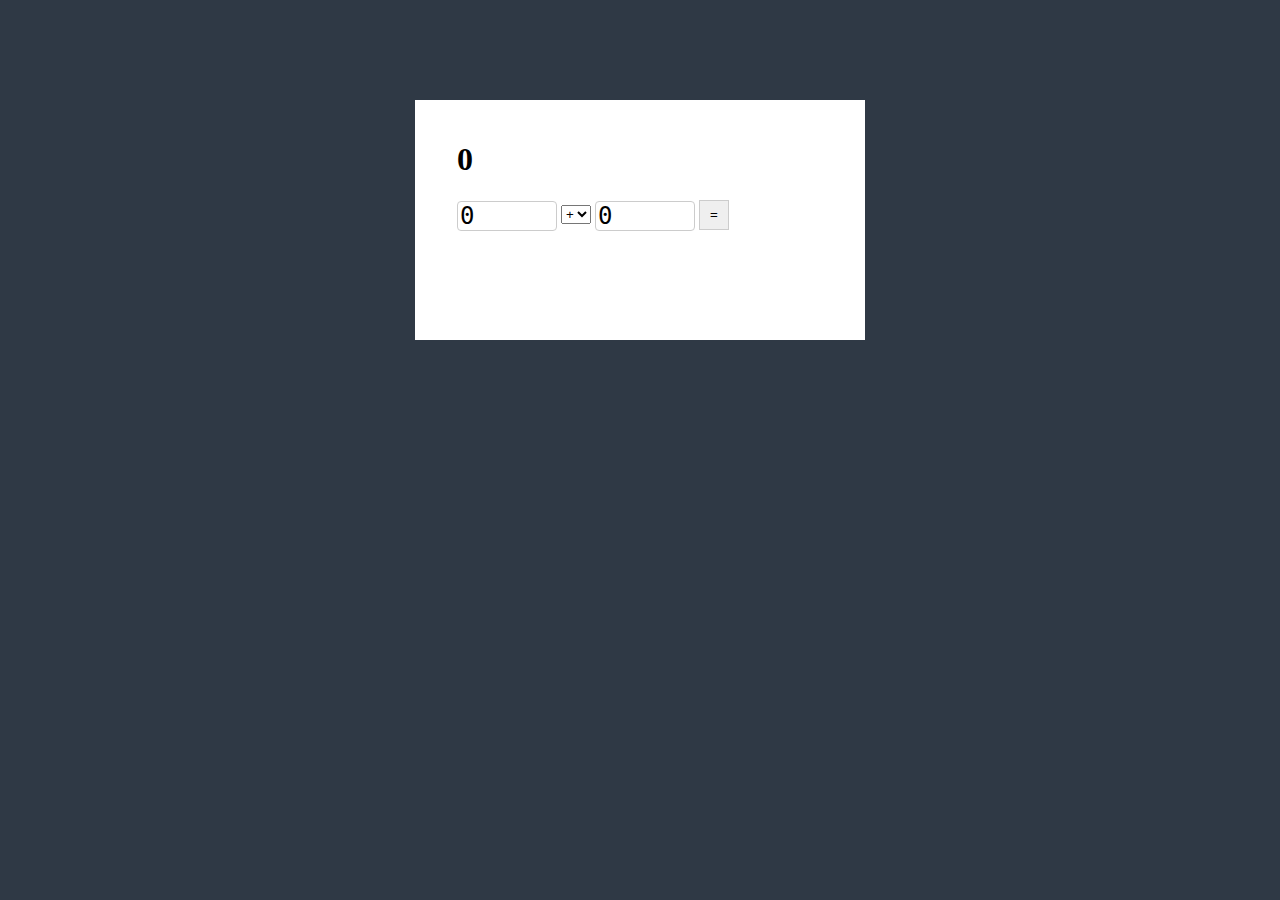
<file: arithmetic_calculator/index.html>
<!DOCTYPE html>
<html lang="en">
<head>
  <meta charset="UTF-8">
  <title>Arithmetic Calculator</title>
  <link rel="stylesheet" href="calculator.css">
  <script src="https://ajax.googleapis.com/ajax/libs/jquery/3.2.1/jquery.min.js"></script>
  <script src="calculator.js"></script>
</head>
<body>
  <main>
    <form action="" method="get">
      <fieldset>
        <h1 id="result">0</h1>
        <input id="first-number" type="number" value="0">
        <select name="operator" id="operator">
          <option>+</option>
          <option>-</option>
          <option>*</option>
          <option>/</option>
        </select>
        <input id="second-number" type="number" value="0">
        <input type="submit" value="=">
      </fieldset>
    </form>
  </main>
</body>
</html>
</file>
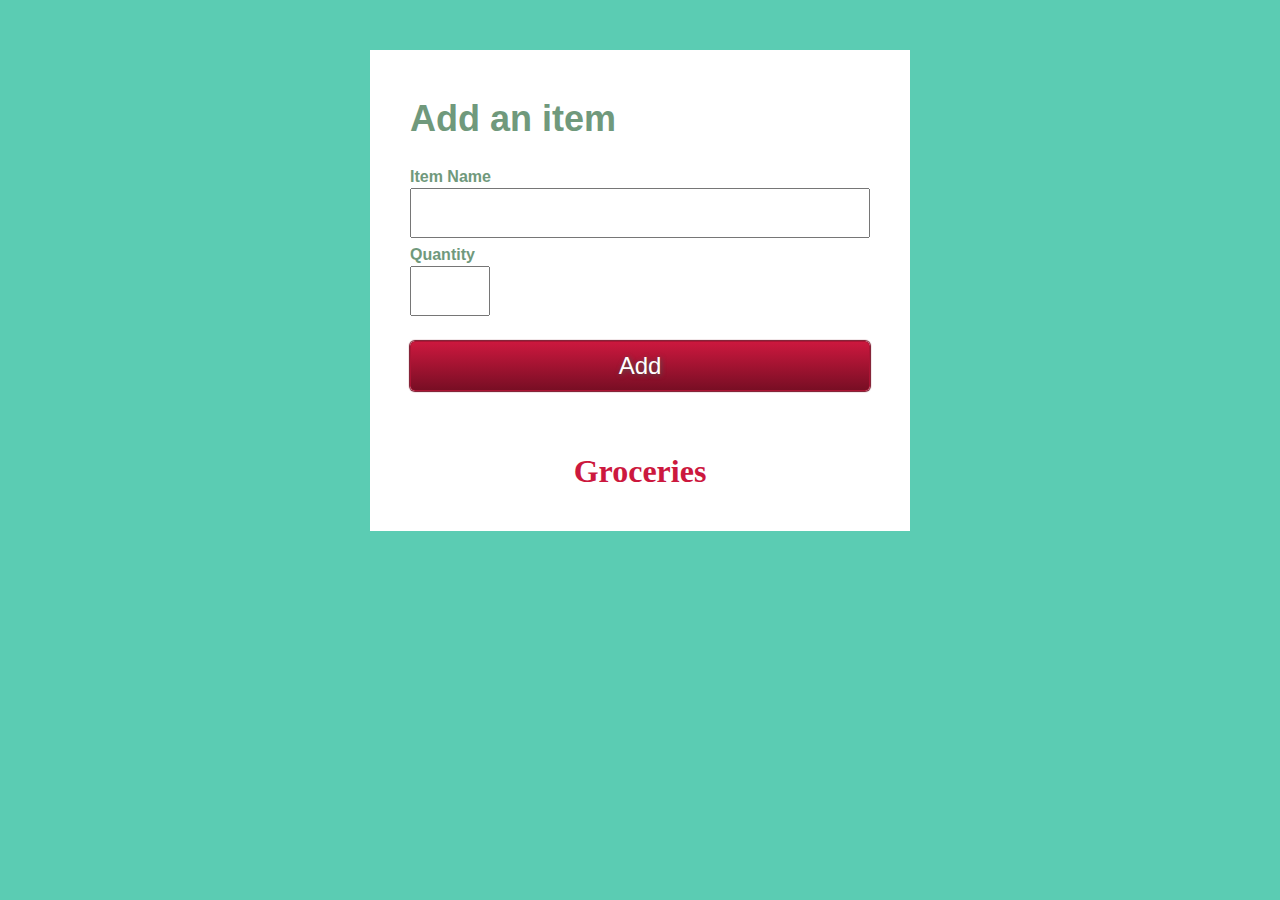
<file: grocery_list/index.html>
<!DOCTYPE html>
<html lang="en">
<head>
  <meta charset="UTF-8">
  <title>Grocery List</title>
  <link rel="stylesheet" href="grocery.css">
  <script src="https://ajax.googleapis.com/ajax/libs/jquery/3.2.1/jquery.min.js"></script>
  <script src="grocery.js"></script>
</head>
<body>
  <main>
    <form action="" method="get">
      <fieldset>
        <h2>Add an item</h2>
        <label for="item">
          Item Name
          <input type="text" id="item" name="item">
        </label>
        <label for="quantity">
          Quantity
          <input type="text" id="quantity" name="quantity">
        </label>
        <input type="submit" value="Add">
      </fieldset>
    </form>
    <h1>Groceries</h1>
    <ul id="grocery-list">
    </ul>
  </main>
</body>
</html>
</file>
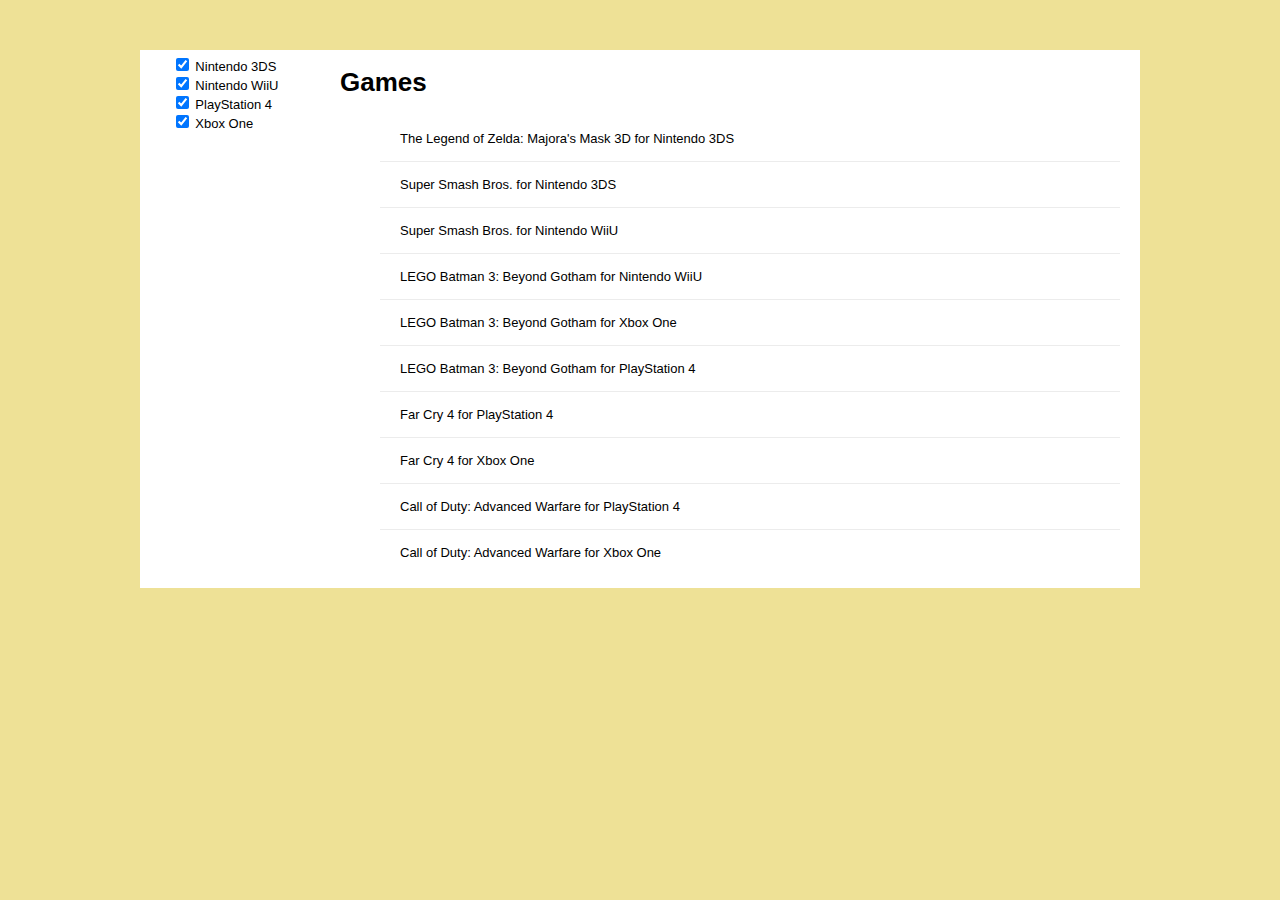
<file: search_filtering/index.html>
<!DOCTYPE html>
<html lang="en">
<head>
  <meta charset="UTF-8">
  <title>Search and filtering</title>
  <link rel="stylesheet" href="sf.css">
  <script src="https://ajax.googleapis.com/ajax/libs/jquery/3.2.1/jquery.min.js"></script>
  <script src="sf.js"></script>
</head>
<body>
  <div id="page">
    <form id="search" action="" method="get"></form>
    <main>
      <h1>Games</h1>
      <ul>
        <li data-id="1" style="list-item;">The Legend of Zelda: Majora's Mask 3D for Nintendo 3DS</li>
        <li data-id="2" style="list-item;">Super Smash Bros. for Nintendo 3DS</li>
        <li data-id="3" style="list-item;">Super Smash Bros. for Nintendo WiiU</li>
        <li data-id="4" style="list-item;">LEGO Batman 3: Beyond Gotham for Nintendo WiiU</li>
        <li data-id="5" style="list-item;">LEGO Batman 3: Beyond Gotham for Xbox One</li>
        <li data-id="6" style="list-item;">LEGO Batman 3: Beyond Gotham for PlayStation 4</li>
        <li data-id="7" style="list-item;">Far Cry 4 for PlayStation 4</li>
        <li data-id="8" style="list-item;">Far Cry 4 for Xbox One</li>
        <li data-id="9" style="list-item;">Call of Duty: Advanced Warfare for PlayStation 4</li>
        <li data-id="10" style="list-item;">Call of Duty: Advanced Warfare for Xbox One</li>
      </ul>
    </main>
    <aside>
      <form action="" method="get">
        <fieldset>
          <ul>
            <li>
              <label>
                <input type="checkbox" value="Nintendo 3DS" checked>
                  Nintendo 3DS
              </label>
            </li>
            <li>
              <label>
                <input type="checkbox" value="Nintendo WiiU" checked>
                  Nintendo WiiU
              </label>
            </li>
            <li>
              <label>
                <input type="checkbox" value="PlayStation 4" checked>
                  PlayStation 4
              </label>
            </li>
            <li>
              <label>
                <input type="checkbox" value="Xbox One" checked>
                  Xbox One
              </label>
            </li>
          </ul>
        </fieldset>
      </form>
    </aside>
  </div>
</body>
</html>
</file>
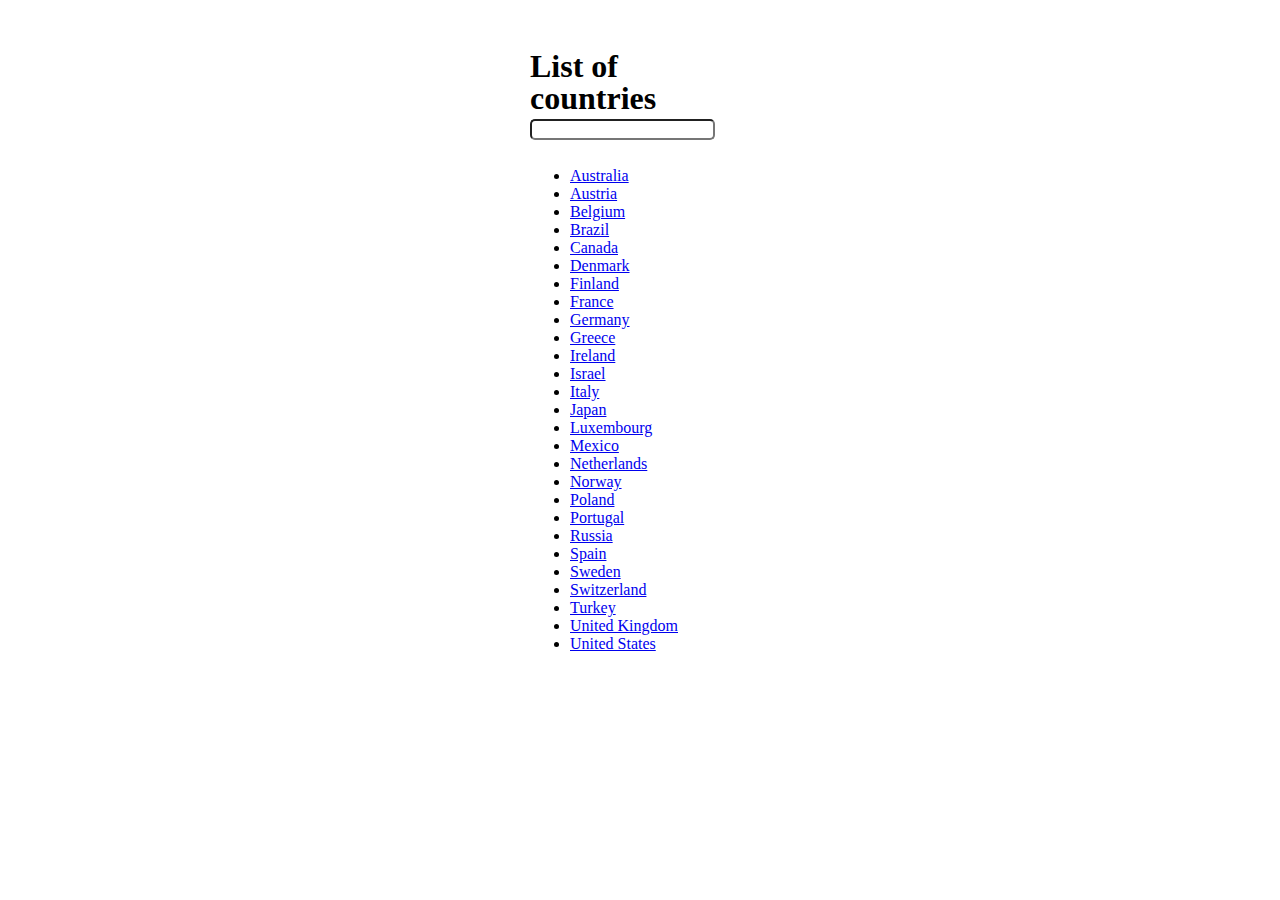
<file: search_filtering_2/index.html>
<!DOCTYPE html>
<html lang="en">
  <head>
    <meta charset="UTF-8">
    <title>Search Filtering</title>
    <link rel="stylesheet" href="sf.css">
    <script src="https://ajax.googleapis.com/ajax/libs/jquery/3.2.1/jquery.min.js"></script>
    <script src="sf.js"></script>
  </head>
  <body cz-shortcut-listen="true"> 
<div id="wrap"> 
    <h1 id="header">List of countries</h1> 
    <ul id="list">
    <li><a href="#/australia/">Australia</a></li>
    <li><a href="#/austria/">Austria</a></li>
    <li><a href="#/belgium/">Belgium</a></li>
    <li><a href="#/brazil/">Brazil</a></li>
    <li><a href="#/canada/">Canada</a></li>
    <li><a href="#/denmark/">Denmark</a></li>
    <li><a href="#/finland/">Finland</a></li>
    <li><a href="#/france/">France</a></li>
    <li><a href="#/germany/">Germany</a></li>
    <li><a href="#/greece/">Greece</a></li>
    <li><a href="#/ireland/">Ireland</a></li>
    <li><a href="#/israel/">Israel</a></li>
    <li><a href="#/italy/">Italy</a></li>
    <li><a href="#/japan/">Japan</a></li>
    <li><a href="#/luxembourg/">Luxembourg</a></li>
    <li><a href="#/mexico/">Mexico</a></li>
    <li><a href="#/netherlands/">Netherlands</a></li>
    <li><a href="#/norway/">Norway</a></li>
    <li><a href="#/poland/">Poland</a></li>
    <li><a href="#/portugal/">Portugal</a></li>
    <li><a href="#/russia/">Russia</a></li>
    <li><a href="#/spain/">Spain</a></li>
    <li><a href="#/sweden/">Sweden</a></li>
    <li><a href="#/switzerland/">Switzerland</a></li>
    <li><a href="#/turkey/">Turkey</a></li>
    <li><a href="#/united-kingdom/">United Kingdom</a></li>
    <li><a href="#/united-states/">United States</a></li>
  </ul>
</div> 

 </body>
</html>
</file>
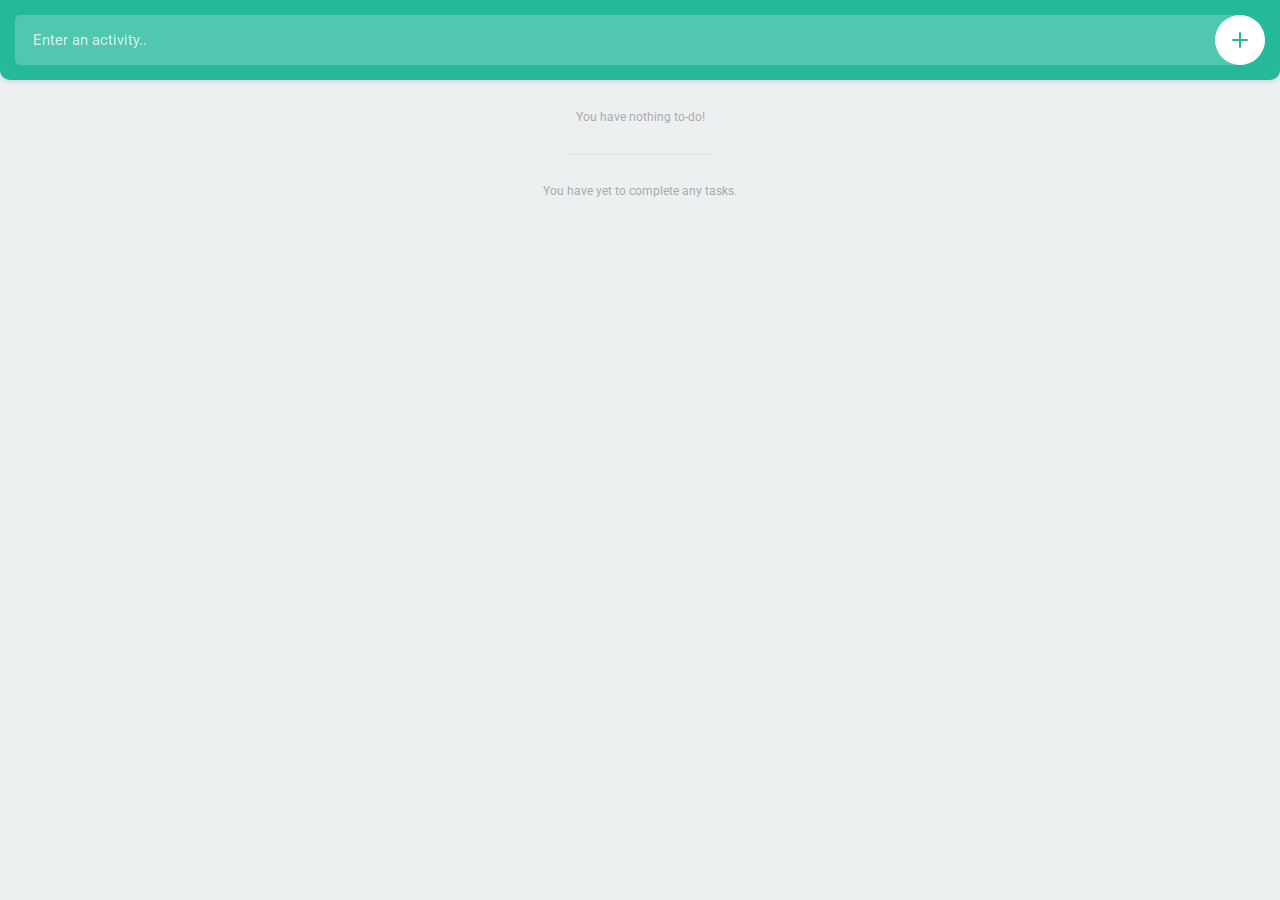
<file: todolist/index.html>
<!DOCTYPE html>
<html>
  <head>
        <!-- Content Type Meta tag -->
        <meta http-equiv="Content-Type" content="text/html; charset=UTF-8">
        
        <!--Responsive Viewport Meta tag-->
        <meta name="viewport" content="width=device-width, initial-scale=1, user-scalable=no">
        
        
    <title>Todo list app</title>
        
    <!-- Roboto font embed -->
    <link href="https://fonts.googleapis.com/css?family=Roboto:400,500,700" rel="stylesheet">

    <!-- Stylesheets -->
    <link rel="stylesheet" type="text/css" href="resources/css/reset.min.css">
    <link rel="stylesheet" type="text/css" href="resources/css/style.css">
  </head>
  <body>

    <header>
      <input type="text" placeholder="Enter an activity.." id="item">
      <button id="add">
        <svg version="1.1" id="Layer_1" xmlns="http://www.w3.org/2000/svg" xmlns:xlink="http://www.w3.org/1999/xlink" x="0px" y="0px" viewBox="0 0 16 16" style="enable-background:new 0 0 16 16;" xml:space="preserve">
          <g>
            <g>
              <path class="fill" d="M16,8c0,0.5-0.5,1-1,1H9v6c0,0.5-0.5,1-1,1s-1-0.5-1-1V9H1C0.5,9,0,8.5,0,8s0.5-1,1-1h6V1c0-0.5,0.5-1,1-1
                s1,0.5,1,1v6h6C15.5,7,16,7.5,16,8z"/>
            </g>
          </g>
        </svg>
      </button>
    </header>
    <div class="container">
      <!-- Uncompleted tasks -->
      <ul class="todo" id="todo"></ul>

      <!-- Completed tasks -->
      <ul class="todo" id="completed"></ul>
    </div>

    <!-- JavaScripts -->
    <script src="resources/js/main.js"></script>
  </body>
</html>
</file>
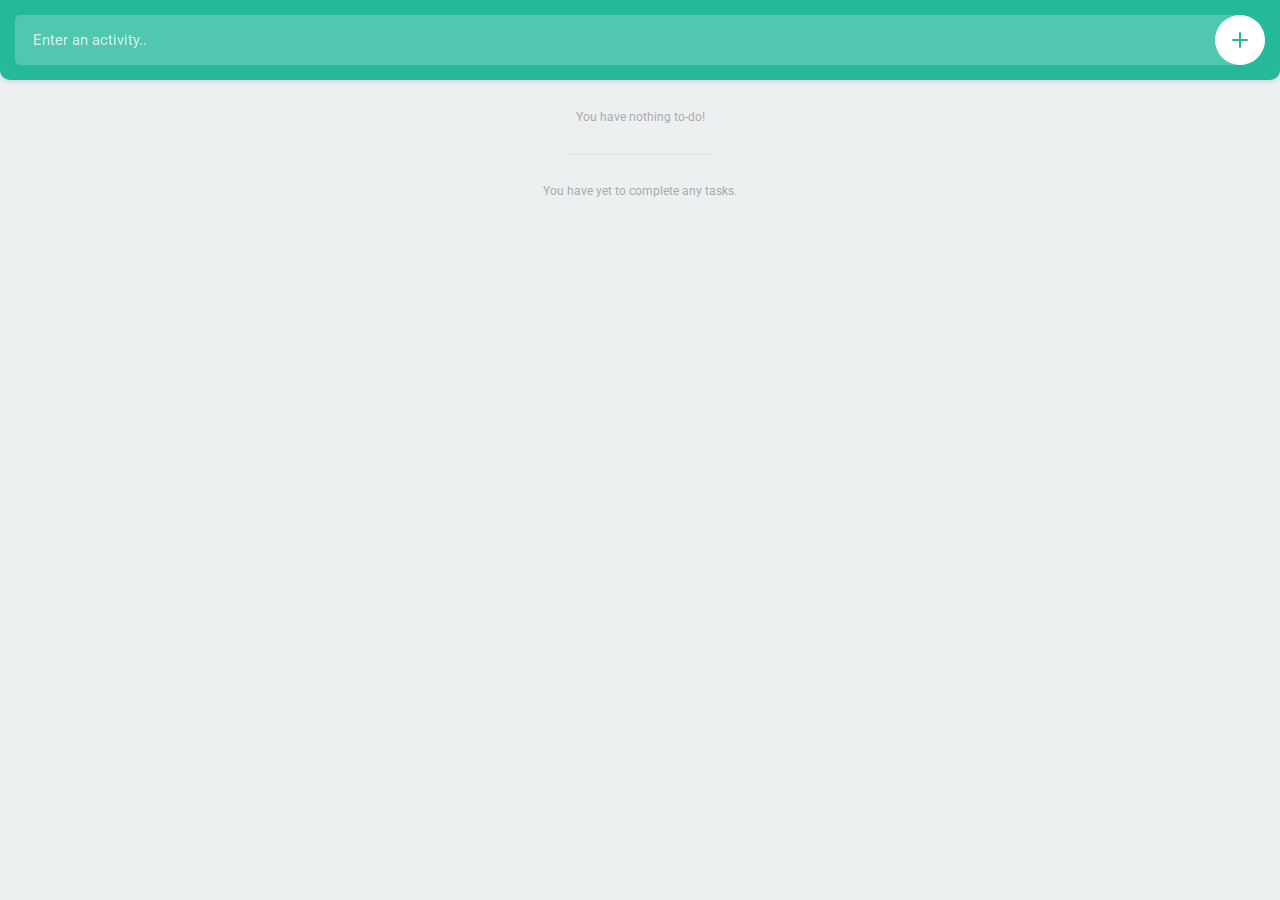
<file: todolist_jquery/index.html>
<!DOCTYPE html>
<html>
  <head>
        <!-- Content Type Meta tag -->
        <meta http-equiv="Content-Type" content="text/html; charset=UTF-8">
        
        <!--Responsive Viewport Meta tag-->
        <meta name="viewport" content="width=device-width, initial-scale=1, user-scalable=no">
        
        
    <title>Todo list app</title>
        
    <!-- Roboto font embed -->
    <link href="https://fonts.googleapis.com/css?family=Roboto:400,500,700" rel="stylesheet">

    <!-- Stylesheets -->
    <link rel="stylesheet" type="text/css" href="resources/css/reset.min.css">
    <link rel="stylesheet" type="text/css" href="resources/css/style.css">
    <script src="https://ajax.googleapis.com/ajax/libs/jquery/3.2.1/jquery.min.js"></script>
  </head>
  <body>

    <header>
      <input type="text" placeholder="Enter an activity.." id="item">
      <button id="add">
        <svg version="1.1" id="Layer_1" xmlns="http://www.w3.org/2000/svg" xmlns:xlink="http://www.w3.org/1999/xlink" x="0px" y="0px" viewBox="0 0 16 16" style="enable-background:new 0 0 16 16;" xml:space="preserve">
          <g>
            <g>
              <path class="fill" d="M16,8c0,0.5-0.5,1-1,1H9v6c0,0.5-0.5,1-1,1s-1-0.5-1-1V9H1C0.5,9,0,8.5,0,8s0.5-1,1-1h6V1c0-0.5,0.5-1,1-1
                s1,0.5,1,1v6h6C15.5,7,16,7.5,16,8z"/>
            </g>
          </g>
        </svg>
      </button>
    </header>
    <div class="container">
      <!-- Uncompleted tasks -->
      <ul class="todo" id="todo"></ul>

      <!-- Completed tasks -->
      <ul class="todo" id="completed"></ul>
    </div>

    <!-- JavaScripts -->
    <script src="resources/js/main.js"></script>
  </body>
</html>
</file>
<file: arithmetic_calculator/calculator.css>
body {
  background: #2F3945;
}

main {
  display: block;
  max-width: 450px;
  padding: 20px;
  margin: 100px auto;
  background: #fff;
  box-sizing: border-box;
}

fieldset {
  border: none;
  height: 200px;
  padding: 0 20px 0 20px;
  box-sizing: border-box;
}

input[type="number"] {
  width: 100px;
  height: 30px;
  font: normal 24px monospace;
  vertical-align: middle;
  box-sizing: border-box;
  border: 1px solid #cccccc;
  border-radius: 4px;
}

input[type="submit"] {
  hover: ;
  width: 30px;
  height: 30px;
  border: 1px solid #cccccc;
  border-radius; 4px
  background: linear-gradient(to bottom, #f0f0f0 0%, #d5d5d5 100%)
}

input[type="submit"]:hover {
  cursor: pointer;
}
</file>
<file: grocery_list/grocery.css>
body {
  background: #5BCCB3;
}

main {
  max-width: 500px;
  padding: 20px;
  margin: 50px auto 0 auto;
  background: #fff;
}

form {
  color: #70997C;
  font: normal 24px Helvetica, Arial, sans-serif;
}

fieldset {
  border: none;
}

h2 {
  padding: 20px 0;
  margin: 0;
}

label {
  font-size: 16px;
  font-weight: bold;
}

input {
  display: block;
}


input[type="text"] {
  padding: 10px;
  height: 50px;
  box-sizing: border-box;
  width: 80px;
}

input#item {
  width: 100%;
}

input[type="submit"] {
  font-size: 24px;
  text-shadow: 1px 1px 5px rgba(80, 80, 80, 80);
  box-shadow: 0 0 1px 1px #780e24;
  background: linear-gradient(to bottom, #CC183E 0%, #780E24 100%);
  border: 1px solid #AC1434;
  border-radius: 5px;
  color: #fff;
  margin: 25px 0;
  width: 100%;
  height: 50px;
}

h1 {
  text-align: center;
  color: #CC183E;
  -webkit-margin-before: 0.67em;
  -webkit-margin-after: 0.67em;
  -webkit-margin-start: 0px;
  -webkit-margin-end: 0px;
  font-weight: bold;
}

li {
  padding: 10px;
}

li + li {
  border-top: 1px solid #ececec;
}
</file>
<file: search_filtering/sf.css>
body {
  font: normal 13px Helvetica, Arial, sans-serif;
  background: #EEE196;
}
#page {
  max-width: 1000px;
  /*height: 500px;*/
  margin: 50px auto;
  background: #fff;
  overflow: hidden;
}

main {
  float: right;
  width: 80%;
  clear: both;
}

main ul {
  padding-right: 20px;
}


main li {
 padding: 15px 20px;  
}

main li:hover {
  background: #99F099;
}

main li + li {
  border-top: 1px solid #ececec;
}

aside {
  padding: 0 20px;
  overflow: hidden;
}

fieldset {
  border: none;
}

fieldset ul {
  padding: 0;
  margin: 0;
}

li {
  list-style: none;
}
</file>
<file: search_filtering_2/sf.css>
body {
      background:#fff
      font-size:13px;
    }
    #wrap {
      position:relative;
      width:220px;
      margin:50px auto 0;
    }
    #header{position:relative;line-height:1em;}
    .filterform {
      width:220px;
      font-size:12px;
      display:block;
    }
    .filterform input {
      -moz-border-radius:5px;
      border-radius:5px;
      -webkit-border-radius:5px;
    }
</file>
<file: todolist/resources/css/style.css>
@charset "UTF-8";

body {
  background: #edf0f1;
  padding: 80px 0 0 0;
}

body, input, button {
  font-family: 'Roboto', sans-serif;
}

.noFill {
  fill: none;
}

header {
  width: 100%;
  height: 80px;

  position: fixed;
  padding: 15px;
  top: 0;
  left: 0;
  z-index: 5;

  background: #25b99a;
  box-shadow: 0px 2px 4px rgba(44, 62, 80, 0.15);
  border-bottom-right-radius: 10px;
  border-bottom-left-radius: 10px;
}

header input {
  width: 100%;
  height: 50px;
  float: left;
  color: #fff;
  font-size: 15px;
  font-weight: 400;
  text-indent: 18px;
  padding: 0 60px 0 0;
  background: rgba(255, 255, 255, 0.2);
  border-radius: 5px 25px 25px 5px;
  border: 0px;
  box-shadow: none;
  outline: none;

  -webkit-appearance: none;
  -moz-appearance: none;
}

header input::-webkit-input-placeholder {
  color: rgba(255, 255, 255, 0.75);
}

header input:-moz-input-placeholder {
  color: rgba(255, 255, 255, 0.75);
}

header input::-moz-input-placeholder {
  color: rgba(255, 255, 255, 0.75);
}

header input:-ms-input-placeholder {
  color: rgba(255, 255, 255, 0.75);
}

header button {
  width: 50px;
  height: 50px;

  position:absolute;
  top:15px;
  right:15px;
  z-index:2;

  border-radius: 25px;
  background: #fff;
  border: 0px;
  box-shadow: none;
  outline: none;
  cursor: pointer;

  -webkit-appearance: none;
  -moz-appearance: none;
}

header button svg {
  width: 16px;
  height: 16px;

  position: absolute;
  top: 50%;
  left: 50%;

  margin: -8px 0 0 -8px;
}

header button svg .fill {
  fill: #25b99a;
}

.container {
  width: 100%;
  float: left;
  padding: 15px;
}

ul.todo {
  width: 100%;
  float: left;
}

ul.todo li {
  width: 100%;
  min-height: 50px;
  float: left;
  font-size: 14px;
  font-weight: 500;
  color: #444;
  line-height: 22px;

  background: #fff;
  border-radius: 5px;
  position: relative;
  box-shadow: 0px 1px 2px rgba(44, 62, 80, 0.10);
  margin: 0 0 10px 0;
  padding: 14px 100px 14px 14px;
  word-break: break-word;
}

ul.todo li:last-of-type {
  margin: 0;
}

ul.todo li .buttons {
  width: 100px;
  height: 50px;

  position: absolute;
  top: 0;
  right: 0;
}

ul.todo li .buttons button {
  width: 50px;
  height: 50px;
  float: left;
  background: none;
  position: relative;
  border: 0px;
  box-shadow: none;
  outline: none;
  cursor: pointer;

  -webkit-appearance: none;
  -moz-appearance: none;
}

ul.todo li .buttons button:last-of-type:before {
  content: '';
  width: 1px;
  height: 30px;
  background: #edf0f1;

  position: absolute;
  top: 10px;
  left: 0;
}

ul.todo li .buttons button svg {
  width: 22px;
  height: 22px;

  position: absolute;
  top: 50%;
  left: 50%;

  margin: -11px 0 0 -11px;
}

ul.todo li .buttons button.complete svg {
  border-radius: 11px;
  border: 1.5px solid #25b99a;

  transition: background 0.2s ease;
}

ul.todo#completed li .buttons button.complete svg {
  background: #25b99a;
  border: 0px;
}

ul.todo:not(#completed) li .buttons button.complete:hover svg {
  background: rgba(37, 185, 154, 0.75);
}

ul.todo:not(#completed) li .buttons button.complete:hover svg .fill {
  fill: #fff;
}

ul.todo#completed li .buttons button.complete svg .fill {
  fill: #fff;
}

ul.todo li .buttons button svg .fill {
  transition: fill 0.2s ease;
}

ul.todo li .buttons button.remove svg .fill {
  fill: #c0cecb;
}

ul.todo li .buttons button.remove:hover svg .fill {
  fill: #e85656;
}

ul.todo li .buttons button.complete svg .fill {
  fill: #25b99a;
}

ul.todo#completed {
  position: relative;
  padding: 60px 0 0 0;
}

ul.todo#completed:before {
  content: '';
  width: 150px;
  height: 1px;
  background: #d8e5e0;

  position: absolute;
  top: 30px;
  left: 50%;

  margin: 0 0 0 -75px;
}

ul.todo#todo:empty:after {
  content: 'You have nothing to-do!';
  margin: 15px 0 0 0;
}

ul.todo#completed:empty:after {
  content: 'You have yet to complete any tasks.';
}

ul.todo#todo:after,
ul.todo#completed:after {
  width: 100%;
  display: block;
  text-align: center;
  font-size: 12px;
  color: #aaa;
}
</file>
<file: todolist_jquery/resources/css/style.css>
@charset "UTF-8";

body {
  background: #edf0f1;
  padding: 80px 0 0 0;
}

body, input, button {
  font-family: 'Roboto', sans-serif;
}

.noFill {
  fill: none;
}

header {
  width: 100%;
  height: 80px;

  position: fixed;
  padding: 15px;
  top: 0;
  left: 0;
  z-index: 5;

  background: #25b99a;
  box-shadow: 0px 2px 4px rgba(44, 62, 80, 0.15);
  border-bottom-right-radius: 10px;
  border-bottom-left-radius: 10px;
}

header input {
  width: 100%;
  height: 50px;
  float: left;
  color: #fff;
  font-size: 15px;
  font-weight: 400;
  text-indent: 18px;
  padding: 0 60px 0 0;
  background: rgba(255, 255, 255, 0.2);
  border-radius: 5px 25px 25px 5px;
  border: 0px;
  box-shadow: none;
  outline: none;

  -webkit-appearance: none;
  -moz-appearance: none;
}

header input::-webkit-input-placeholder {
  color: rgba(255, 255, 255, 0.75);
}

header input:-moz-input-placeholder {
  color: rgba(255, 255, 255, 0.75);
}

header input::-moz-input-placeholder {
  color: rgba(255, 255, 255, 0.75);
}

header input:-ms-input-placeholder {
  color: rgba(255, 255, 255, 0.75);
}

header button {
  width: 50px;
  height: 50px;

  position:absolute;
  top:15px;
  right:15px;
  z-index:2;

  border-radius: 25px;
  background: #fff;
  border: 0px;
  box-shadow: none;
  outline: none;
  cursor: pointer;

  -webkit-appearance: none;
  -moz-appearance: none;
}

header button svg {
  width: 16px;
  height: 16px;

  position: absolute;
  top: 50%;
  left: 50%;

  margin: -8px 0 0 -8px;
}

header button svg .fill {
  fill: #25b99a;
}

.container {
  width: 100%;
  float: left;
  padding: 15px;
}

ul.todo {
  width: 100%;
  float: left;
}

ul.todo li {
  width: 100%;
  min-height: 50px;
  float: left;
  font-size: 14px;
  font-weight: 500;
  color: #444;
  line-height: 22px;

  background: #fff;
  border-radius: 5px;
  position: relative;
  box-shadow: 0px 1px 2px rgba(44, 62, 80, 0.10);
  margin: 0 0 10px 0;
  padding: 14px 100px 14px 14px;
  word-break: break-word;
}

ul.todo li:last-of-type {
  margin: 0;
}

ul.todo li .buttons {
  width: 100px;
  height: 50px;

  position: absolute;
  top: 0;
  right: 0;
}

ul.todo li .buttons button {
  width: 50px;
  height: 50px;
  float: left;
  background: none;
  position: relative;
  border: 0px;
  box-shadow: none;
  outline: none;
  cursor: pointer;

  -webkit-appearance: none;
  -moz-appearance: none;
}

ul.todo li .buttons button:last-of-type:before {
  content: '';
  width: 1px;
  height: 30px;
  background: #edf0f1;

  position: absolute;
  top: 10px;
  left: 0;
}

ul.todo li .buttons button svg {
  width: 22px;
  height: 22px;

  position: absolute;
  top: 50%;
  left: 50%;

  margin: -11px 0 0 -11px;
}

ul.todo li .buttons button.complete svg {
  border-radius: 11px;
  border: 1.5px solid #25b99a;

  transition: background 0.2s ease;
}

ul.todo#completed li .buttons button.complete svg {
  background: #25b99a;
  border: 0px;
}

ul.todo:not(#completed) li .buttons button.complete:hover svg {
  background: rgba(37, 185, 154, 0.75);
}

ul.todo:not(#completed) li .buttons button.complete:hover svg .fill {
  fill: #fff;
}

ul.todo#completed li .buttons button.complete svg .fill {
  fill: #fff;
}

ul.todo li .buttons button svg .fill {
  transition: fill 0.2s ease;
}

ul.todo li .buttons button.remove svg .fill {
  fill: #c0cecb;
}

ul.todo li .buttons button.remove:hover svg .fill {
  fill: #e85656;
}

ul.todo li .buttons button.complete svg .fill {
  fill: #25b99a;
}

ul.todo#completed {
  position: relative;
  padding: 60px 0 0 0;
}

ul.todo#completed:before {
  content: '';
  width: 150px;
  height: 1px;
  background: #d8e5e0;

  position: absolute;
  top: 30px;
  left: 50%;

  margin: 0 0 0 -75px;
}

ul.todo#todo:empty:after {
  content: 'You have nothing to-do!';
  margin: 15px 0 0 0;
}

ul.todo#completed:empty:after {
  content: 'You have yet to complete any tasks.';
}

ul.todo#todo:after,
ul.todo#completed:after {
  width: 100%;
  display: block;
  text-align: center;
  font-size: 12px;
  color: #aaa;
}
</file>
